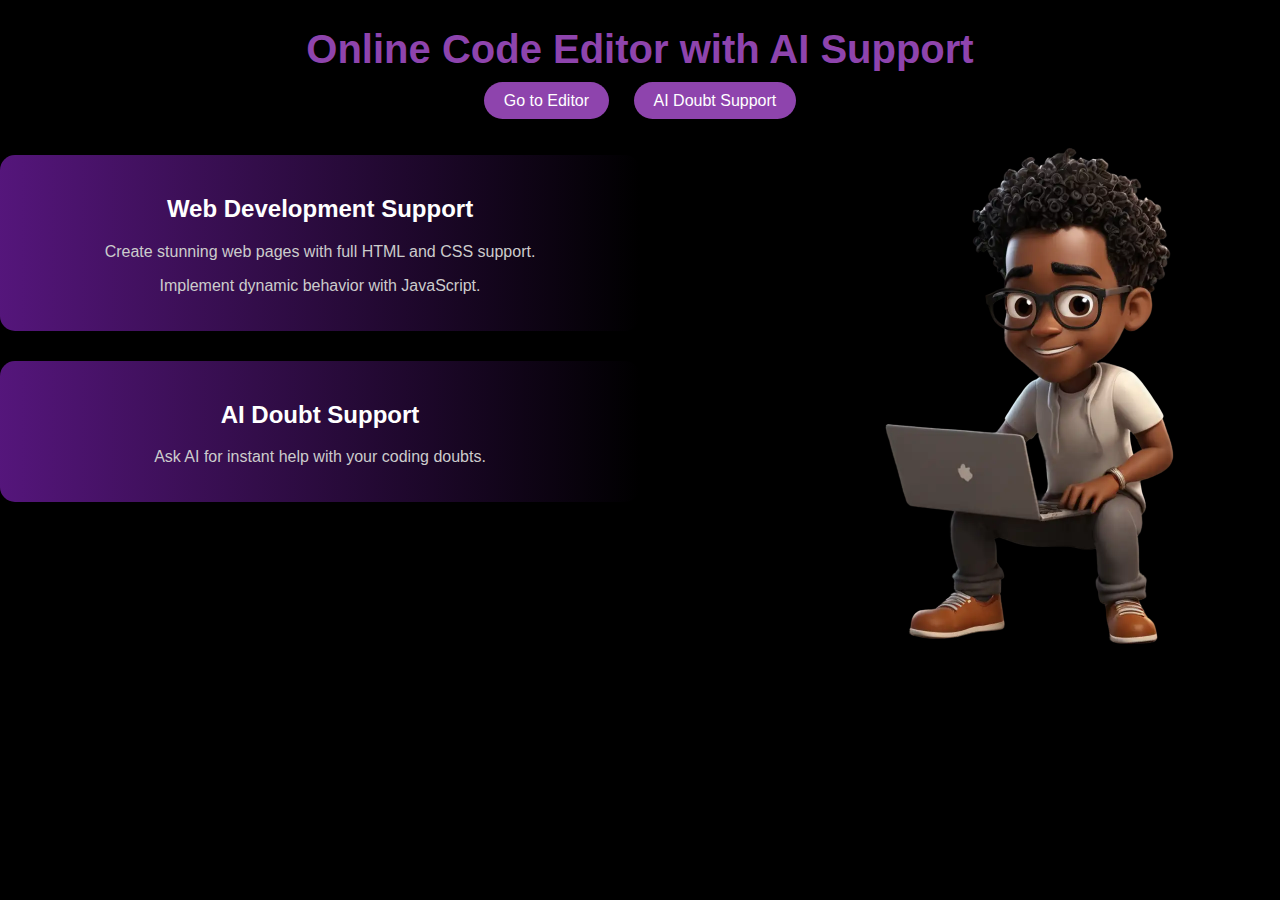
<file: index.html>
<!DOCTYPE html>
<html lang="en">
<head>
    <meta charset="UTF-8">
    <meta name="viewport" content="width=device-width, initial-scale=1.0">
    <link rel="stylesheet" href="index.css">
    <title>Code Editor Home</title>
</head>
<body>
    <div class="container">

        <h1>Online Code Editor with AI Support</h1>

        <div class="buttons">
            <a href="editor.html" class="btn">Go to Editor</a>
            <a href="chatbot.html" class="btn">AI Doubt Support</a>
        </div>

        <div class="content">
            <div class="features">
                <div class="feature-box web-dev-support">
                    <h2>Web Development Support</h2>
                    <p>Create stunning web pages with full HTML and CSS support.</p>
                    <p>Implement dynamic behavior with JavaScript.</p>
                </div>
                <div class="feature-box ai-support">
                    <h2>AI Doubt Support</h2>
                    <p>Ask AI for instant help with your coding doubts.</p>
                </div>
            </div>

            <div class="editor-image-container">
                <img src="boy_coder.webp" alt="Code Editor" class="editor-image"> 
            </div>
        </div>
    </div>
    <script src="index.js"></script>
</body>
</html>
</file>
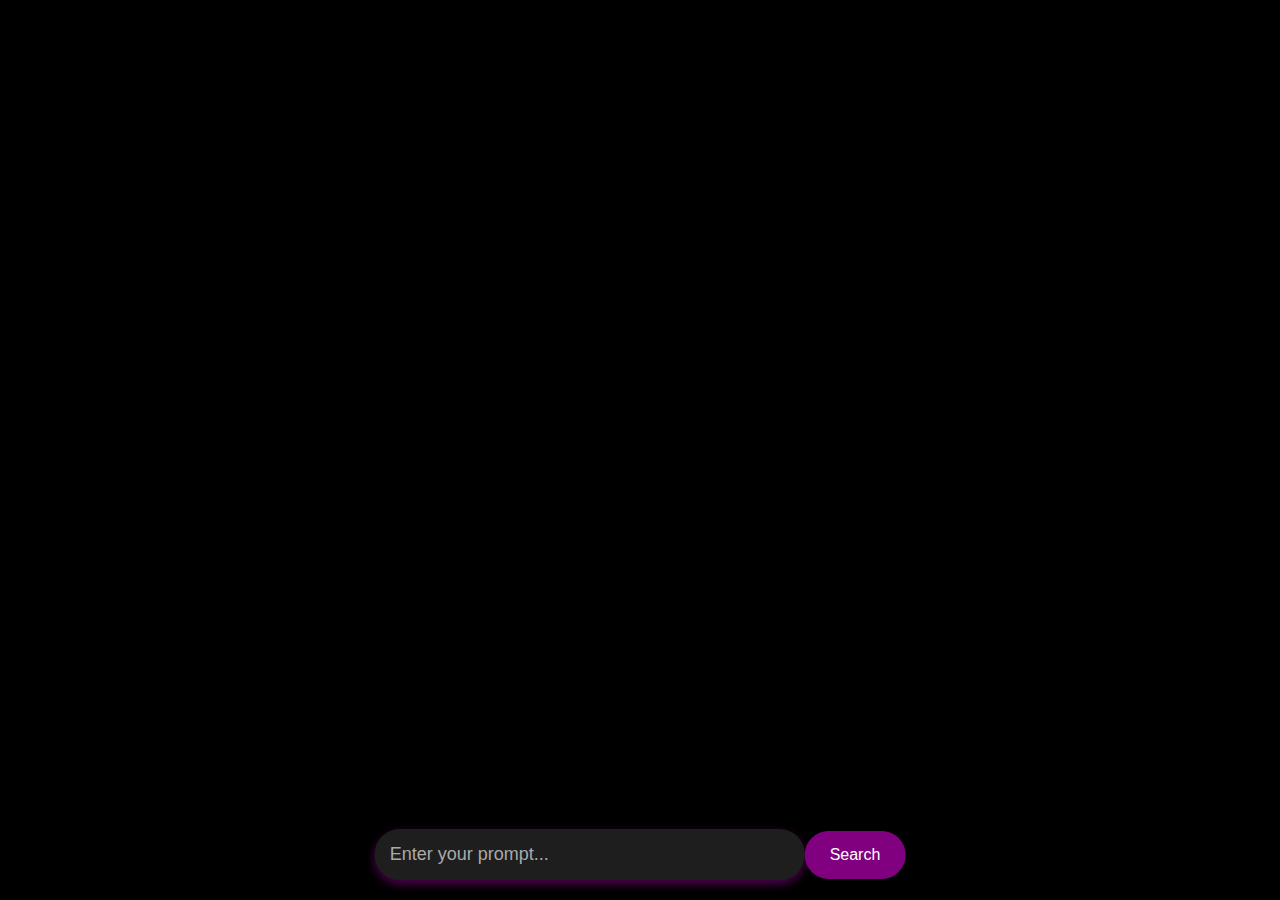
<file: chatbot.html>
<!DOCTYPE html>
<html lang="en">
<head>
    <meta charset="UTF-8">
    <meta name="viewport" content="width=device-width, initial-scale=1.0">
    <link rel="stylesheet" href="chatbot.css">
    <title>AI Support Chatbot</title>
</head>
<body>
    <div class="container">
        <div class="title animated">Hello, how can I help you today?</div>
        <div id="responseContainer" class="response"></div>
        <div class="search-container">
            <input type="text" class="search-bar" placeholder="Enter your prompt..." id="searchInput">
            <button class="search-button" id="searchBtn">Search</button>
        </div>
    </div>
    <script src="chatbot.js"></script>
</body>
</html>
</file>
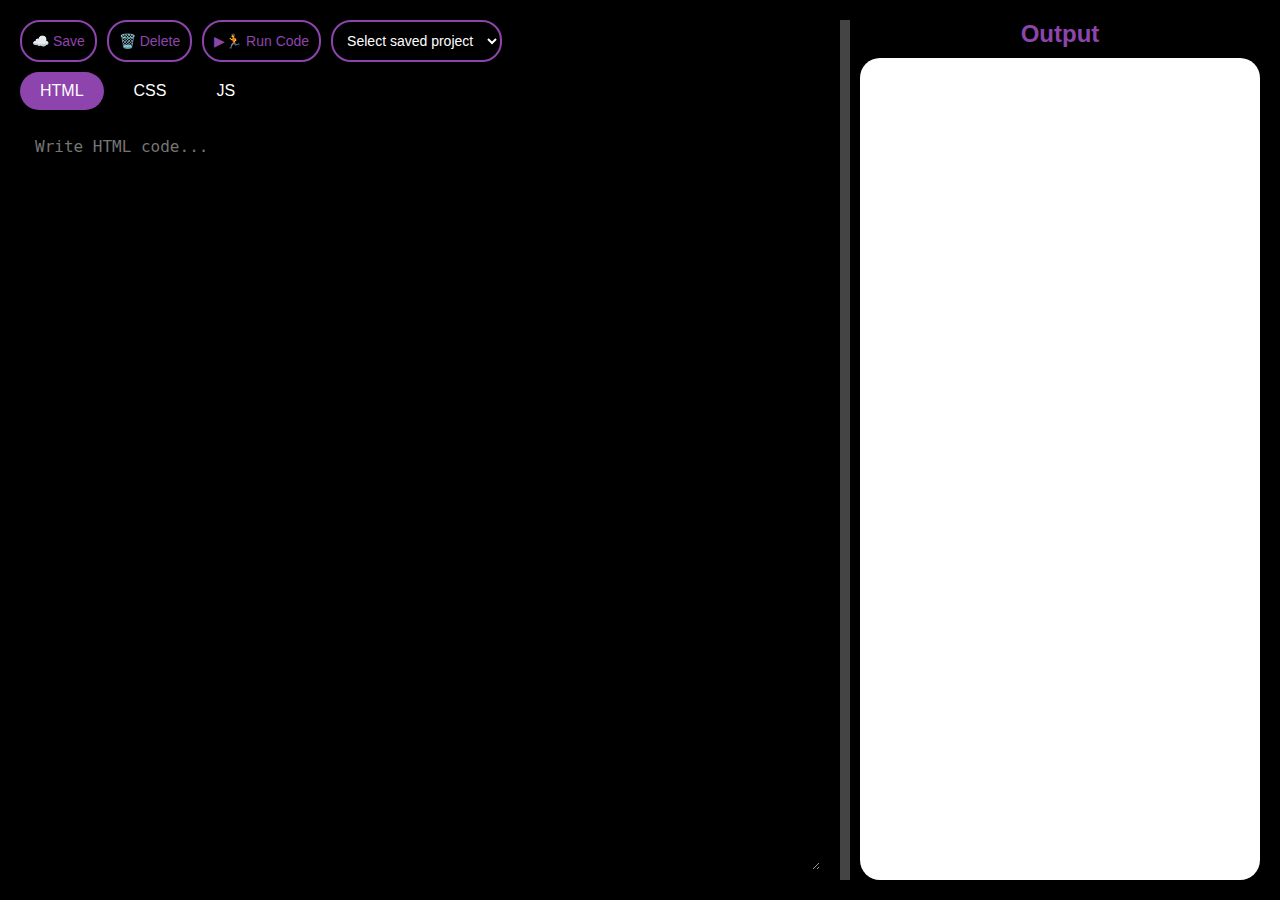
<file: editor.html>
<!DOCTYPE html>
<html lang="en">
<head>
    <meta charset="UTF-8">
    <meta name="viewport" content="width=device-width, initial-scale=1.0">
    <link rel="stylesheet" href="editor.css">
    <title>Advanced Code Editor</title>
</head>
<body>
    <div class="editor-container">
        <!-- Left side: Editor and options -->
        <div class="editor-section">
            <div class="editor-options">
                <button id="saveFileBtn">☁️ Save</button>
                <button id="deleteFileBtn">🗑️ Delete</button>
                <button id="runBtn">▶🏃 Run Code</button>
                <select id="savedFilesList">
                    <option>Select saved project</option>
                </select>
            </div>

            <div class="file-nav">
                <div id="htmlTab" class="file active">HTML</div>
                <div id="cssTab" class="file">CSS</div>
                <div id="jsTab" class="file">JS</div>
            </div>

            <textarea id="htmlEditor" class="editor" placeholder="Write HTML code..."></textarea>
            <textarea id="cssEditor" class="editor hidden" placeholder="Write CSS code..."></textarea>
            <textarea id="jsEditor" class="editor hidden" placeholder="Write JS code..."></textarea>
        </div>

        <!-- Resizer -->
        <div class="resizer"></div>

        <!-- Right side: Output window -->
        <div class="output-section">
            <h2>Output</h2>
            <iframe id="outputFrame"></iframe>
        </div>
    </div>

    <script src="editor.js"></script>
</body>
</html>
</file>
<file: index.css>
body {
    margin: 0;
    padding: 0;
    font-family: 'Arial', sans-serif;
    background-color: #000; /* Black background */
    color: #fff; /* Default text color */
    transition: background-color 0.5s, color 0.5s;
}

.container {
    text-align: center;
    margin-top: 20px;
}

h1 {
    color: #8e44ad; /* Purple heading color */
    font-size: 2.5rem;
    margin-bottom: 20px;
}

.buttons {
    margin-bottom: 20px; /* Space below buttons */
}

.btn {
    padding: 10px 20px;
    margin: 10px;
    background-color: #8e44ad; /* Purple button color */
    color: white;
    border-radius: 20px;
    text-decoration: none;
    transition: 0.3s;
}

.btn:hover {
    background-color: #9b59b6; /* Lighter purple on hover */
    transform: scale(1.05);
}

.content {
    display: flex;
    justify-content: space-between; /* Align features and image side by side */
    align-items: flex-start; /* Align items to the top */
    margin-top: 30px;
}

.features {
    width: 50%; /* Width for feature box area */
    display: flex;
    flex-direction: column; /* Stack feature boxes vertically */
}

.feature-box {
    background-color: rgba(44, 44, 62, 0.8); /* Dark gray with transparency for feature boxes */
    border-radius: 15px;
    padding: 20px;
    margin: 15px 0; /* Space between feature boxes */
    transition: transform 0.3s, box-shadow 0.3s;
}

.feature-box.h2 {
    color: #8e44ad; /* Purple for feature box headings */
    font-size: 1.5rem;
}

.feature-box p {
    font-size: 1rem;
    color: #ccc; /* Light gray for feature box text */
}

.feature-box:hover {
    transform: translateY(-5px); /* Lift the box */
    box-shadow: 0 4px 20px rgba(0, 0, 0, 0.5); /* Apply shadow */
    cursor: pointer; /* Change cursor to pointer on hover */
}

.feature-box.hovered {
    transform: translateY(-5px); /* Maintain lift on click */
    box-shadow: 0 4px 20px rgba(0, 0, 0, 0.5); /* Maintain shadow on click */
}

.web-dev-support {
    background: linear-gradient(to right, rgba(106, 27, 154, 0.8), rgba(0, 0, 0, 0.8)); /* Black-purple gradient */
}

.ai-support {
    background: linear-gradient(to right, rgba(106, 27, 154, 0.8), rgba(0, 0, 0, 0.8)); /* Black-purple gradient */
}

.editor-image-container {
    width: 40%; /* Width for the image container */
    margin-left: 20px; /* Space between features and image */
}

.editor-image {
    width: 100%;
    max-width: 100%; /* Ensure image scales correctly */
    border-radius: 10px;
    transition: transform 0.3s;
}

.editor-image:hover {
    transform: scale(1.05);
}
</file>
<file: chatbot.css>
/* General Body Styling */
body {
    margin: 0;
    padding: 0;
    background-color: #000; /* Black background */
    display: flex;
    flex-direction: column; /* Stack items vertically */
    height: 100vh; /* Full height of the viewport */
    font-family: 'Arial', sans-serif;
}

/* Container Styling */
.container {
    width: 100%; /* Full width of the viewport */
    text-align: center; /* Center text within the container */
}

/* Title Styling */
.title {
    color: white;
    font-size: 32px;
    margin: 20px 0; /* Space around title (top and bottom) */
    opacity: 0; /* Start invisible for animation */
    transform: translateY(-20px); /* Start position for animation */
    animation: fadeInUp 1s forwards; /* Animation for title */
}

/* Response Area Styling */
.response {
    margin-top: 10px; /* Space between title and response */
    color: white;
    font-size: 18px;
    text-align: left; /* Align text to the left */
    max-width: 600px; /* Limit response area width */
    margin: 0 auto; /* Center response area horizontally */
    height: 300px; /* Fixed height for response area */
    overflow-y: auto; /* Enable vertical scroll if content overflows */
    padding: 10px; /* Padding for response area */
}

/* Search Bar Container */
.search-container {
    display: flex;
    justify-content: center;
    align-items: center;
    position: absolute; /* Fixed position for the search bar */
    bottom: 20px; /* Position it at the bottom with some space */
    left: 50%; /* Center horizontally */
    transform: translateX(-50%); /* Adjust for perfect centering */
}

/* Search Bar Styling */
.search-bar {
    width: 400px; /* Initial width of the search bar */
    padding: 15px;
    border-radius: 25px;
    border: none;
    font-size: 18px;
    background-color: #1e1e1e; /* Dark background for the search bar */
    color: white;
    box-shadow: 0 4px 10px rgba(128, 0, 128, 0.6); /* Purple box shadow */
    transition: width 0.3s ease, padding 0.3s ease; /* Transition for width and padding */
}

/* Enlarged Search Bar on Focus */
.search-bar:focus {
    width: 500px; /* Enlarged width */
    padding: 20px; /* Increased padding */
    outline: none;
    box-shadow: 0 0 15px rgba(128, 0, 128, 0.8); /* Bright purple glow on focus */
}

/* Placeholder styling */
.search-bar::placeholder {
    color: #aaa; /* Light gray placeholder text */
}

/* Search Button Styling */
.search-button {
    padding: 15px 25px;
    background-color: #800080; /* Purple button color */
    border: none;
    border-radius: 25px; /* Rounded button */
    color: white;
    font-size: 16px;
    cursor: pointer;
    transition: background-color 0.3s ease; /* Added transition for button */
}

/* Search Button Hover Effect */
.search-button:hover {
    background-color: #9933cc; /* Darker purple on hover */
}

/* Animation for title */
@keyframes fadeInUp {
    from {
        opacity: 0;
        transform: translateY(-20px);
    }
    to {
        opacity: 1;
        transform: translateY(0);
    }
}
</file>
<file: editor.css>
* {
    margin: 0;
    padding: 0;
    box-sizing: border-box;
}

body {
    font-family: 'Roboto', sans-serif; /* Modern font */
    background-color: #000; /* Black background */
    color: white; /* White text color */
}

.editor-container {
    display: flex;
    height: 100vh; /* Full viewport height */
    padding: 20px; /* Padding around the editor container */
}

.editor-section {
    flex: 2; /* Takes up two-thirds of the space */
    display: flex;
    flex-direction: column; /* Stacks children vertically */
    margin-right: 10px; /* Space to the right */
}

.editor-options {
    display: flex;
    justify-content: flex-start; /* Align items to the left */
    gap: 10px; /* Space between options */
    margin-bottom: 10px; /* Space below options */
}

button, select {
    padding: 10px; /* Padding inside buttons/selects */
    background-color: transparent; /* Transparent background */
    border: 2px solid #8e44ad; /* Purple border */
    color: #8e44ad; /* Purple text color */
    cursor: pointer; /* Pointer cursor on hover */
    border-radius: 20px; /* More rounded corners */
    font-size: 14px; /* Font size */
    transition: 0.3s; /* Smooth transition for hover effects */
}

button:hover, select:hover {
    background-color: rgba(142, 68, 173, 0.1); /* Light purple on hover */
    color: white; /* White text color on hover */
    box-shadow: 0 6px 12px rgba(0, 0, 0, 0.3); /* Deeper shadow on hover */
}

#savedFilesList {
    padding: 10px; /* Padding inside the list */
    background-color: #000; /* Black background */
    color: white; /* White text color */
    border: 2px solid #8e44ad; /* Purple border */
    border-radius: 20px; /* More rounded corners */
    outline: none; /* Remove outline */
}

.file-nav {
    display: flex; /* Flex layout */
    justify-content: flex-start; /* Align items to the left */
    margin-bottom: 10px; /* Space below navigation */
}

.file {
    padding: 10px 20px; /* Padding for file items */
    cursor: pointer; /* Pointer cursor on hover */
    background-color: #000; /* Black background */
    border-radius: 20px; /* More rounded corners */
    margin-right: 10px; /* Space to the right */
    transition: 0.3s; /* Smooth transition */
}

.file.active {
    background-color: #8e44ad; /* Purple for active tab */
    color: white; /* White text color */
    box-shadow: 0 4px 8px rgba(0, 0, 0, 0.2); /* Shadow for active tab */
}

.editor {
    background-color: #000; /* Black for editor */
    color: white; /* White text color */
    width: 100%; /* Full width */
    flex: 1; /* Takes full height of the container */
    padding: 15px; /* Increased padding */
    margin-bottom: 10px; /* Space below editor */
    border: none; /* No border */
    border-radius: 20px; /* More rounded corners */
    font-family: 'Fira Code', monospace; /* Modern code font */
    font-size: 16px; /* Increased font size */
    line-height: 1.5; /* Increased line height */
    transition: background-color 0.3s; /* Transition for background */
}

.editor:focus {
    outline: none; /* Remove outline on focus */
    background-color: #333; /* Darker background on focus */
}

.hidden {
    display: none; /* Hidden class */
}

.output-section {
    flex: 1; /* Takes up one-third of the space */
    display: flex;
    flex-direction: column; /* Stacks children vertically */
}

.output-section h2 {
    margin-bottom: 10px; /* Space below heading */
    text-align: center; /* Centered text */
    color: #8e44ad; /* Purple text for heading */
}

#outputFrame {
    flex: 1; /* Takes full height of the output section */
    width: 100%; /* Full width */
    border: none; /* No border */
    background-color: white; /* White background for output */
    border-radius: 20px; /* More rounded corners */
    box-shadow: 0 4px 8px rgba(0, 0, 0, 0.2); /* Shadow for output frame */
}

/* Resizer styles */
.resizer {
    width: 10px; /* Width of the resizer */
    cursor: ew-resize; /* East-West resize cursor */
    background-color: #444; /* Dark gray for the resizer */
    margin: 0 10px; /* Space around the resizer */
    height: 100%; /* Full height of the container */
}
</file>
